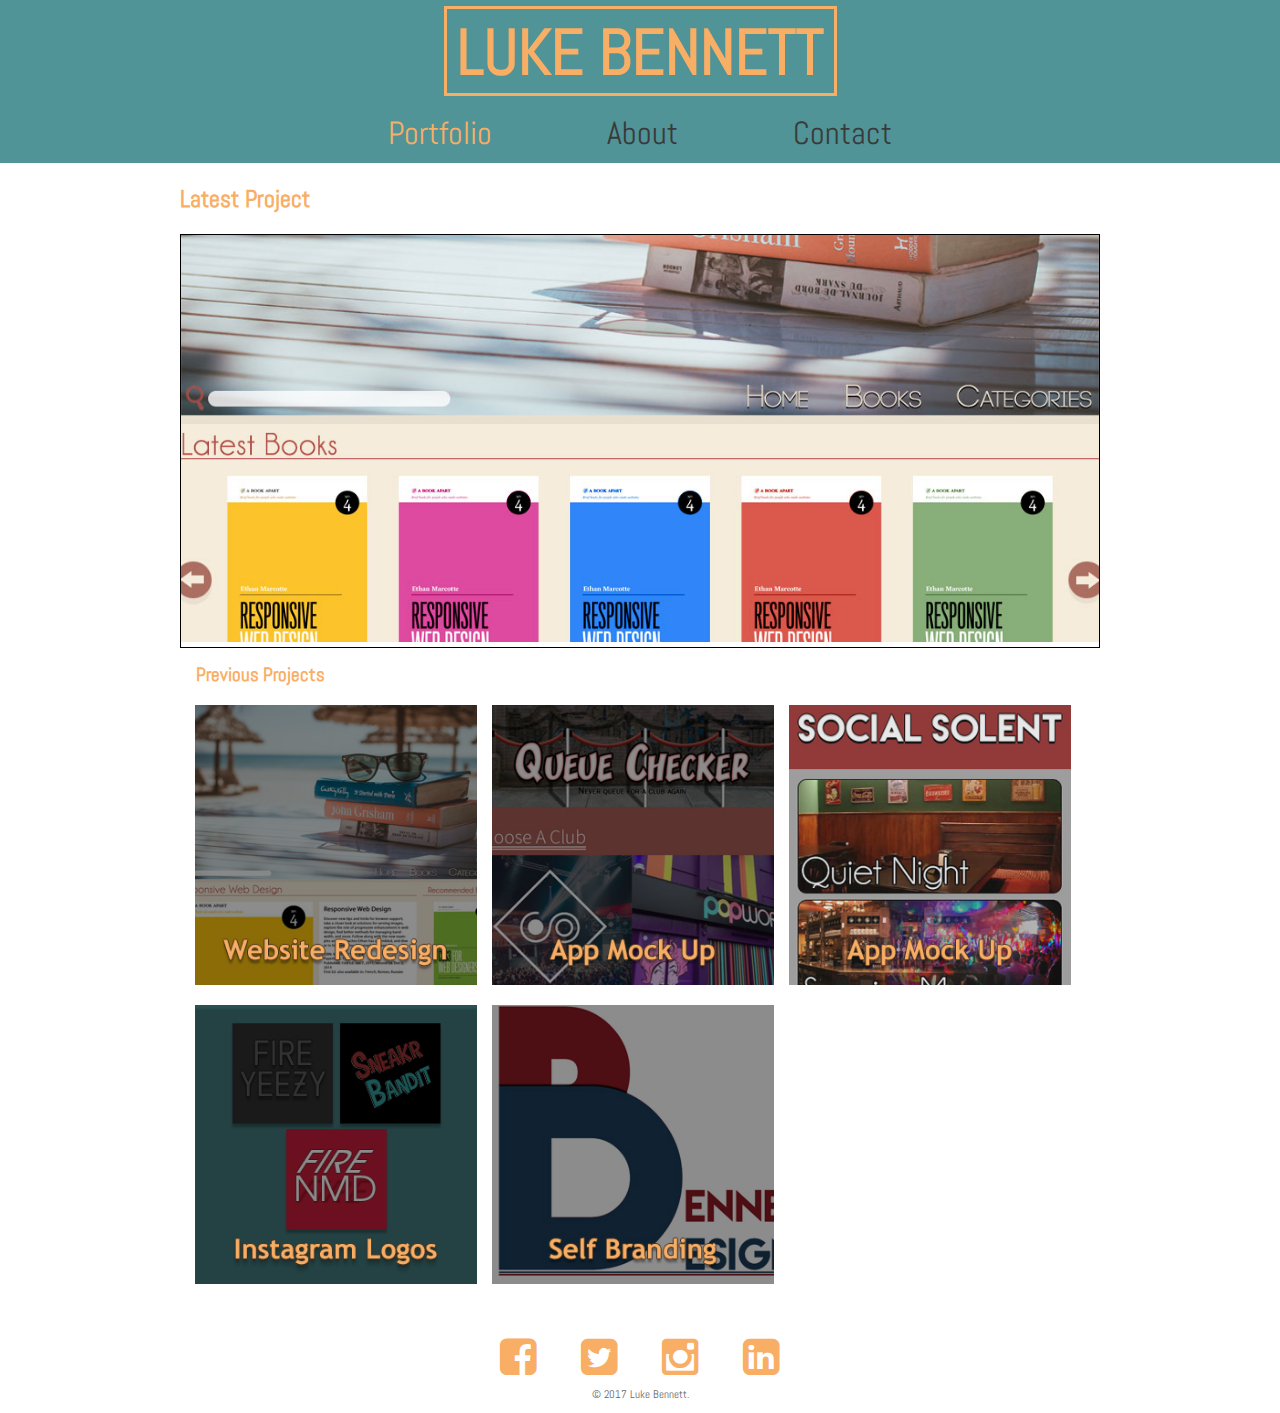
<file: index.html>
<!DOCTYPE html>
<html lang="en">

<head>
  <!-- Basic Page Needs –––––––––––––––––––––––––––––––––––––––––––––––––– -->
  <meta charset="UTF-8">
  <title>Luke Bennett - Design Portfolio</title>
  <meta name="description" content="Portfolio for Web Design and Development student Luke Bennett.">
  <meta name="author" content="Luke Bennett">
  <!-- CSS Style Sheets –––––––––––––––––––––––––––––––––––––––––––––––––– -->
  <link rel="stylesheet" href="css/main.css">
  <link rel="stylesheet" href="fonts/font-awesome/css/font-awesome.min.css">
  <!-- Fonts –––––––––––––––––––––––––––––––––––––––––––––––––– -->
  <link href="https://fonts.googleapis.com/css?family=Abel" rel="stylesheet">
  <!--Mobile Meta Tag –––––––––––––––––––––––––––––––––––––––––––––––––– -->
  <meta name="viewport" content="width=device-width, initial-scale=1"> </head>

<body>
  <header class="main_nav">
    <div class="container nav">
      <div class="col tweleve">
        <h1 class="title"><a href="index.html">LUKE BENNETT</a></h1> </div>
      <nav>
        <ul class="nav">
          <li><a href="index.html" class="active">Portfolio</a></li>
          <li><a href="about.html">About</a></li>
          <li><a href="contact.html">Contact</a></li>
        </ul>
      </nav>
    </div>
  </header>
  <!-- End of Header-->
  <div class="container main">
    <div class="content">
      <div class="row">
        <h2>Latest Project</h2>
        <div class="col tweleve heading">    <a href="projgutenberg.html">
<img src="img/guten/banner.PNG" alt="Homepage Design for Project Gutenberg"></a> </div>
      </div>

      <div class="row">
           <h3>Previous Projects</h3>
        <div class="col three first"><a href="projgutenberg.html"><img src="img/guten/Untitled-1.jpg" alt="Work Preview 1"></a></div>
        <div class="col three"><a href="queuecount.html"><img src="img/qc/Untitled-1.jpg" alt="Work Preview 2"></a></div>
        <div class="col three last"><a href="socialsolent.html"><img src="socialsolentbox.jpg" alt="Work Preview 3"></a></div>
      </div>
      <div class="row">
        <div class="col three first"><a href="instalogo.html"><img src="img/insta/box.jpg" alt="Work Preview 1"></a></div>
        <div class="col three"><a href="selfbranding.html"><img src="img/self/Untitled-1.jpg" alt="Work Preview 2"></a></div>
      </div>
    </div>
  </div>
  <!-- End of Container Main-->
  <footer>
    <div class="container footer">
      <div class="col tweleve foot">
        <ul class="social">
          <li class="facebook"><a href="#"><i class="fa fa-facebook-square fa-lg"></i></a></li>
          <li class="twitter"><a href="http://www.twitter.com/lukebnet" target="_blank"><i class="fa fa-twitter-square fa-lg"></i></a></li>
          <li class="instagram"><a href="#"><i class="fa fa-instagram fa-lg"></i></a></li>
          <li class="linkedin"><a href="http://www.linkedin.com/in/-lukebennett" target="_blank"><i class="fa fa-linkedin-square fa-lg"></i></a></li>
        </ul>
        <p class="copyright">&copy; 2017 Luke Bennett.</p>
      </div>
    </div>
  </footer>
  <!-- End of Container Footer-->
</body>

</html>
</file>
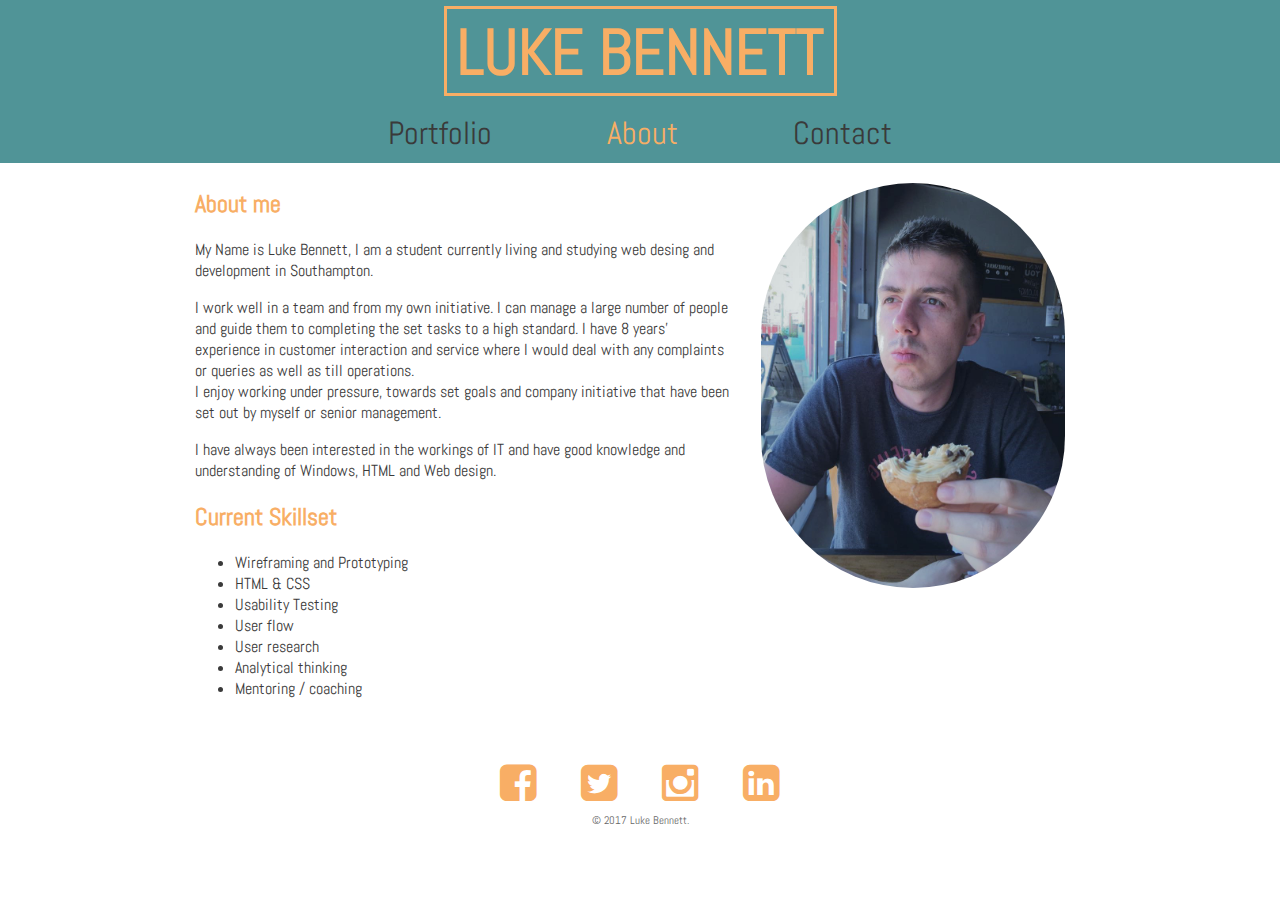
<file: about.html>
<!DOCTYPE html>
<html lang="en">

<head>
  <!-- Basic Page Needs –––––––––––––––––––––––––––––––––––––––––––––––––– -->
  <meta charset="UTF-8">
  <title>Luke Bennett - Design Portfolio</title>
  <meta name="description" content="Portfolio for Web Design and Development student Luke Bennett.">
  <meta name="author" content="Luke Bennett">
  <!-- CSS Style Sheets –––––––––––––––––––––––––––––––––––––––––––––––––– -->
  <link rel="stylesheet" href="css/main.css">
  <link rel="stylesheet" href="fonts/font-awesome/css/font-awesome.min.css">
  <!-- Fonts –––––––––––––––––––––––––––––––––––––––––––––––––– -->
  <link href="https://fonts.googleapis.com/css?family=Abel" rel="stylesheet">
  <!--Mobile Meta Tag –––––––––––––––––––––––––––––––––––––––––––––––––– -->
  <meta name="viewport" content="width=device-width, initial-scale=1"> </head>

<body>
  <header class="main_nav">
    <div class="container nav">
      <div class="col tweleve">
        <h1 class="title"><a href="index.html">LUKE BENNETT</a></h1> </div>
      <nav>
        <ul class="nav">
          <li><a href="index.html">Portfolio</a></li>
          <li><a href="about.html" class="active">About</a></li>
          <li><a href="contact.html">Contact</a></li>
        </ul>
      </nav>
    </div>
  </header>
  <!-- End of Container Nav-->
  <div class="container main">
    <div class="content">
      <div class="row">
        <div class="col seven">
          <h2>About me</h2>
          <p> My Name is Luke Bennett, I am a student currently living and studying web desing and development in Southampton.</p>
          <p>I work well in a team and from my own initiative. I can manage a large number of people and guide them to completing the set tasks to a high standard. I have 8 years’ experience in customer interaction and service where I would deal with any complaints or queries as well as till operations.<br> I enjoy working under pressure, towards set goals and company initiative that have been set out by myself or senior management.</p>
          <p> I have always been interested in the workings of IT and have good knowledge and understanding of Windows, HTML and Web design. </p>
          <h2>Current Skillset</h2>
          <ul class="skillset">
            <li>Wireframing and Prototyping</li>
            <li>HTML & CSS</li>
            <li>Usability Testing</li>
            <li>User flow</li>
            <li>User research</li>
            <li>Analytical thinking</li>
            <li>Mentoring / coaching</li>
          </ul>
        </div>
      </div>
      <div class="col four"> <img class="avatar" src="img/luke.JPG" alt="Picture of Luke Bennett"></div>
    </div>
  </div>
  <!-- End of Container Main-->
  <footer>
    <div class="container footer">
      <div class="col tweleve foot">
        <ul class="social">
          <li class="facebook"><a href="#"><i class="fa fa-facebook-square fa-lg"></i></a></li>
          <li class="twitter"><a href="http://www.twitter.com/lukebnet" target="_blank"><i class="fa fa-twitter-square fa-lg"></i></a></li>
          <li class="instagram"><a href="#"><i class="fa fa-instagram fa-lg"></i></a></li>
          <li class="linkedin"><a href="http://www.linkedin.com/in/-lukebennett" target="_blank"><i class="fa fa-linkedin-square fa-lg"></i></a></li>
        </ul>
        <p class="copyright">&copy; 2017 Luke Bennett.</p>
      </div>
    </div>
  </footer>
  <!-- End of Container Footer-->
</body>

</html>
</file>
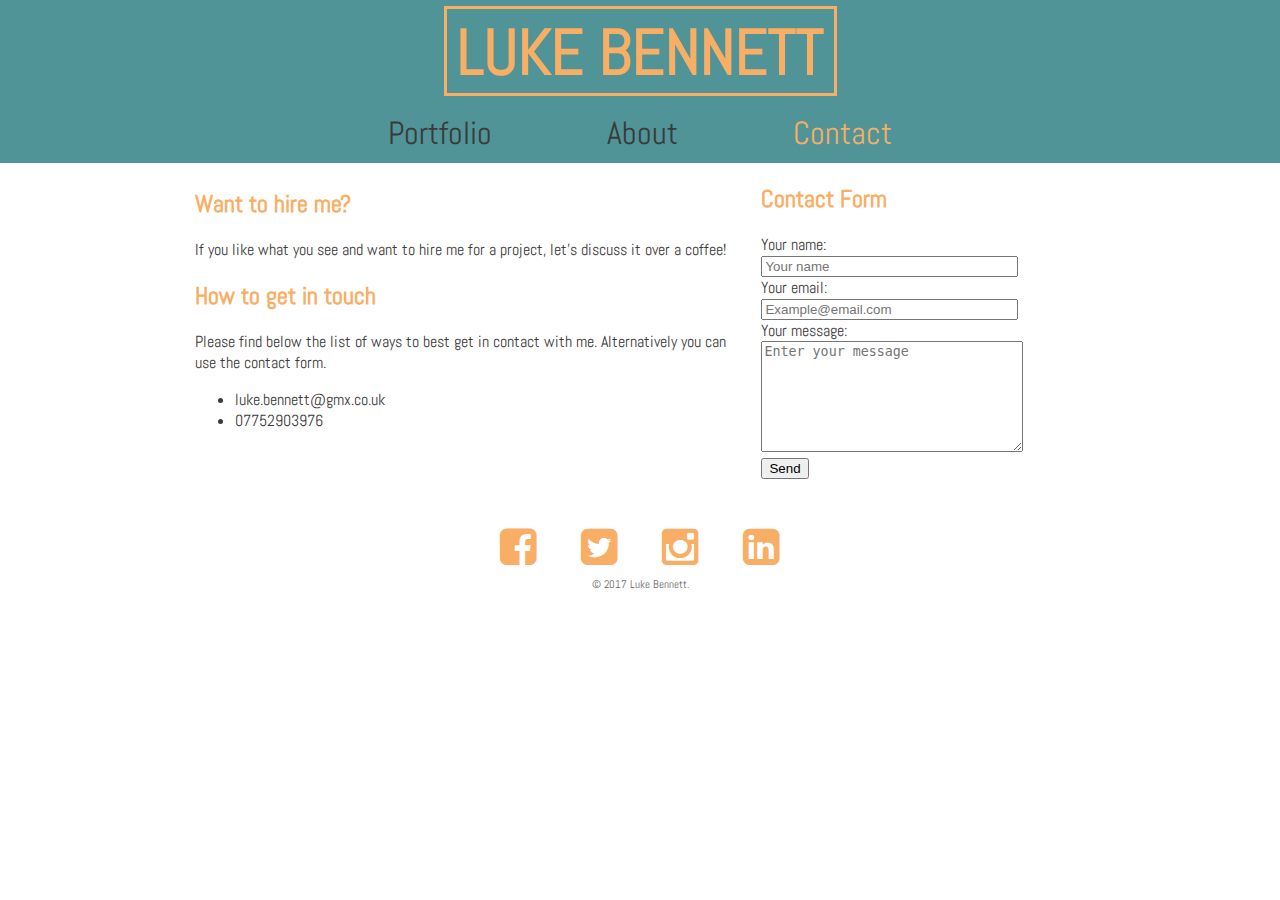
<file: contact.html>
<!DOCTYPE html>
<html lang="en">

<head>
  <!-- Basic Page Needs –––––––––––––––––––––––––––––––––––––––––––––––––– -->
  <meta charset="UTF-8">
  <title>Luke Bennett - Design Portfolio</title>
  <meta name="description" content="Portfolio for Web Design and Development student Luke Bennett.">
  <meta name="author" content="Luke Bennett">
  <!-- CSS Style Sheets –––––––––––––––––––––––––––––––––––––––––––––––––– -->
  <link rel="stylesheet" href="css/main.css">
  <link rel="stylesheet" href="fonts/font-awesome/css/font-awesome.min.css">
  <!-- Fonts –––––––––––––––––––––––––––––––––––––––––––––––––– -->
  <link href="https://fonts.googleapis.com/css?family=Abel" rel="stylesheet">
  <!--Mobile Meta Tag –––––––––––––––––––––––––––––––––––––––––––––––––– -->
  <meta name="viewport" content="width=device-width, initial-scale=1"> </head>

<body>
  <header class="main_nav">
    <div class="container nav">
      <div class="col tweleve">
        <h1 class="title"><a href="index.html">LUKE BENNETT</a></h1> </div>
      <nav>
        <ul class="nav">
          <li><a href="index.html">Portfolio</a></li>
          <li><a href="about.html">About</a></li>
          <li><a href="contact.html" class="active">Contact</a></li>
        </ul>
      </nav>
    </div>
  </header>
  <!-- End of Container Nav-->
  <div class="container main">
    <div class="content">
      <div class="row">
        <div class="col seven">
          <h2>Want to hire me?</h2>
          <p>If you like what you see and want to hire me for a project, let's discuss it over a coffee! </p>
          <h2>How to get in touch</h2>
          <p>Please find below the list of ways to best get in contact with me. Alternatively you can use the contact form.</p>
          <ul class="contact">
            <li><a href="mailto:luke.bennett@gmx.co.uk?subject=Portfolio%20Enquiry">luke.bennett@gmx.co.uk</a></li>
            <li>07752903976</li>
          </ul>
        </div>
      </div>
      <div class="col four">
                <h2>Contact Form</h2>
        <form class="contact_form" action="#" method="POST" enctype="multipart/form-data">
          <div class="row">
            <label for="name">Your name:</label>
            <br />
            <input id="name" class="input" name="name" type="text" size="29" placeholder="Your name" />
            <br /> </div>
          <div class="row">
            <label for="email">Your email:</label>
            <br />
            <input id="email" class="input" name="email" type="email" placeholder="Example@email.com" size="29" />
            <br /> </div>
          <div class="row">
            <label for="message">Your message:</label>
            <br />
            <textarea id="message" class="input" name="message" placeholder="Enter your message" rows="7" cols="30"></textarea>
            <br /> </div>
          <input id="submit_button" type="submit" value="Send" /> </form>
      </div>
    </div>
  </div>
  <!-- End of Container Main-->
  <footer>
    <div class="container footer">
      <div class="col tweleve foot">
        <ul class="social">
          <li class="facebook"><a href="#"><i class="fa fa-facebook-square fa-lg"></i></a></li>
          <li class="twitter"><a href="http://www.twitter.com/lukebnet" target="_blank"><i class="fa fa-twitter-square fa-lg"></i></a></li>
          <li class="instagram"><a href="#"><i class="fa fa-instagram fa-lg"></i></a></li>
          <li class="linkedin"><a href="http://www.linkedin.com/in/-lukebennett" target="_blank"><i class="fa fa-linkedin-square fa-lg"></i></a></li>
        </ul>
        <p class="copyright">&copy; 2017 Luke Bennett.</p>
      </div>
    </div>
  </footer>
  <!-- End of Container Footer-->
</body>

</html>
</file>
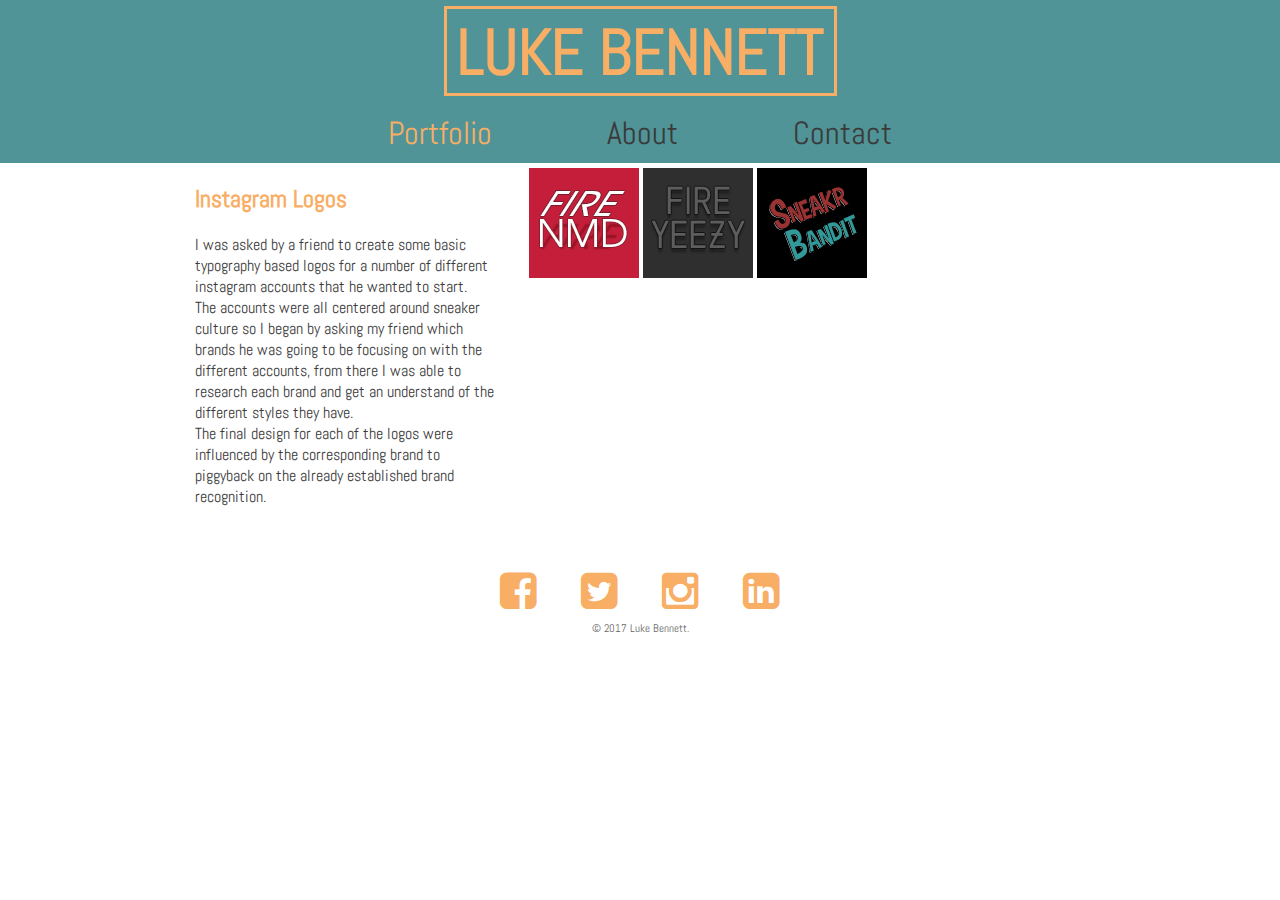
<file: instalogo.html>
<!DOCTYPE html>
<html lang="en">

<head>
  <!-- Basic Page Needs –––––––––––––––––––––––––––––––––––––––––––––––––– -->
  <meta charset="UTF-8">
  <title>Luke Bennett - Design Portfolio</title>
  <meta name="description" content="Portfolio for Web Design and Development student Luke Bennett.">
  <meta name="author" content="Luke Bennett">
  <!-- CSS Style Sheets –––––––––––––––––––––––––––––––––––––––––––––––––– -->
  <link rel="stylesheet" href="css/main.css">
  <link rel="stylesheet" href="fonts/font-awesome/css/font-awesome.min.css">
  <!-- Fonts –––––––––––––––––––––––––––––––––––––––––––––––––– -->
  <link href="https://fonts.googleapis.com/css?family=Abel" rel="stylesheet">
  <!--Mobile Meta Tag –––––––––––––––––––––––––––––––––––––––––––––––––– -->
  <meta name="viewport" content="width=device-width, initial-scale=1"> </head>

<body>
  <header class="main_nav">
    <div class="container nav">
      <div class="col tweleve">
        <h1 class="title"><a href="index.html">LUKE BENNETT</a></h1> </div>
      <nav>
        <ul class="nav">
          <li><a href="index.html" class="active">Portfolio</a></li>
          <li><a href="about.html">About</a></li>
          <li><a href="contact.html">Contact</a></li>
        </ul>
      </nav>
    </div>
  </header>
  <!-- End of Container Nav-->
  <div class="container main">
    <div class="content">
      <div class="row">
        <div class="col four">
          <h2>Instagram Logos</h2>
          <p>I was asked by a friend to create some basic typography based logos for a number of different instagram accounts that he wanted to start.
            <br> The accounts were all centered around sneaker culture so I began by asking my friend which brands he was going to be focusing on with the different accounts, from there I was able to research each brand and get an understand of the different styles they have.
            <br>The final design for each of the logos were influenced by the corresponding brand to piggyback on the already established brand recognition. </p>
        </div>
      </div>
      <div class="col seven"> <img src="img/insta/firenmd.jpg" alt="Fire NMD Instagram Logo"> <img src="img/insta/fireyeezy.jpg" alt="Fire Yzy Instagram Logo"> <img src="img/insta/logo3.jpg" alt="Sneaker Bandit Instagram Logo"></div>
    </div>
  </div>
  <!-- End of Container Main-->
  <footer>
    <div class="container footer">
      <div class="col tweleve foot">
        <ul class="social">
          <li class="facebook"><a href="#"><i class="fa fa-facebook-square fa-lg"></i></a></li>
          <li class="twitter"><a href="http://www.twitter.com/lukebnet" target="_blank"><i class="fa fa-twitter-square fa-lg"></i></a></li>
          <li class="instagram"><a href="#"><i class="fa fa-instagram fa-lg"></i></a></li>
          <li class="linkedin"><a href="http://www.linkedin.com/in/-lukebennett" target="_blank"><i class="fa fa-linkedin-square fa-lg"></i></a></li>
        </ul>
        <p class="copyright">&copy; 2017 Luke Bennett.</p>
      </div>
    </div>
  </footer>
  <!-- End of Container Footer-->
</body>

</html>
</file>
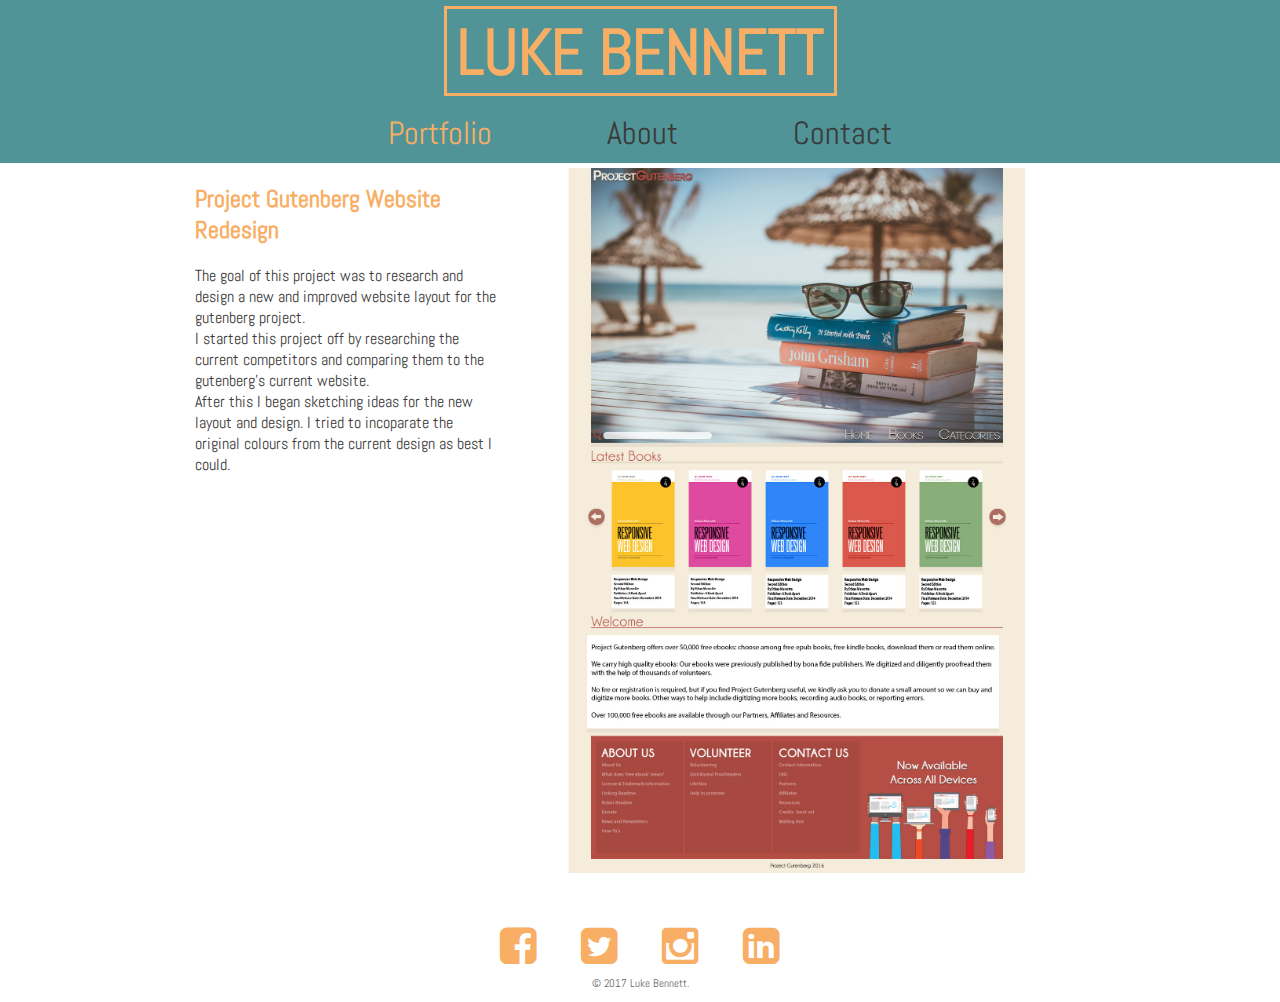
<file: projgutenberg.html>
<!DOCTYPE html>
<html lang="en">

<head>
  <!-- Basic Page Needs –––––––––––––––––––––––––––––––––––––––––––––––––– -->
  <meta charset="UTF-8">
  <title>Luke Bennett - Design Portfolio</title>
  <meta name="description" content="Portfolio for Web Design and Development student Luke Bennett.">
  <meta name="author" content="Luke Bennett">
  <!-- CSS Style Sheets –––––––––––––––––––––––––––––––––––––––––––––––––– -->
  <link rel="stylesheet" href="css/main.css">
  <link rel="stylesheet" href="fonts/font-awesome/css/font-awesome.min.css">
  <!-- Fonts –––––––––––––––––––––––––––––––––––––––––––––––––– -->
  <link href="https://fonts.googleapis.com/css?family=Abel" rel="stylesheet">
  <!--Mobile Meta Tag –––––––––––––––––––––––––––––––––––––––––––––––––– -->
  <meta name="viewport" content="width=device-width, initial-scale=1"> </head>

<body>
  <header class="main_nav">
    <div class="container nav">
      <div class="col tweleve">
        <h1 class="title"><a href="index.html">LUKE BENNETT</a></h1> </div>
      <nav>
        <ul class="nav">
          <li><a href="index.html" class="active">Portfolio</a></li>
          <li><a href="about.html">About</a></li>
          <li><a href="contact.html">Contact</a></li>
        </ul>
      </nav>
    </div>
  </header>
  <!-- End of Container Nav-->
  <div class="container main">
    <div class="content">
      <div class="row">
        <div class="col four">
          <h2>Project Gutenberg Website Redesign</h2>
          <p>The goal of this project was to research and design a new and improved website layout for <a href="http://https://www.gutenberg.org/" target="_blank">the gutenberg project.</a>
            <br> I started this project off by researching the current competitors and comparing them to the gutenberg's current website.
            <br> After this I began sketching ideas for the new layout and design. I tried to incoparate the original colours from the current design as best I could. </p>
        </div>
      </div>
      <div class="col seven">
        <a href="img/guten/websitedesign.jpg" target="_blank"> <img src="img/guten/websitedesign.jpg" alt="Homepage Design for Project Gutenberg"></a>
      </div>
    </div>
  </div>
  <!-- End of Container Main-->
  <footer>
    <div class="container footer">
      <div class="col tweleve foot">
        <ul class="social">
          <li class="facebook"><a href="#"><i class="fa fa-facebook-square fa-lg"></i></a></li>
          <li class="twitter"><a href="http://www.twitter.com/lukebnet" target="_blank"><i class="fa fa-twitter-square fa-lg"></i></a></li>
          <li class="instagram"><a href="#"><i class="fa fa-instagram fa-lg"></i></a></li>
          <li class="linkedin"><a href="http://www.linkedin.com/in/-lukebennett" target="_blank"><i class="fa fa-linkedin-square fa-lg"></i></a></li>
        </ul>
        <p class="copyright">&copy; 2017 Luke Bennett.</p>
      </div>
    </div>
  </footer>
  <!-- End of Container Footer-->
</body>

</html>
</file>
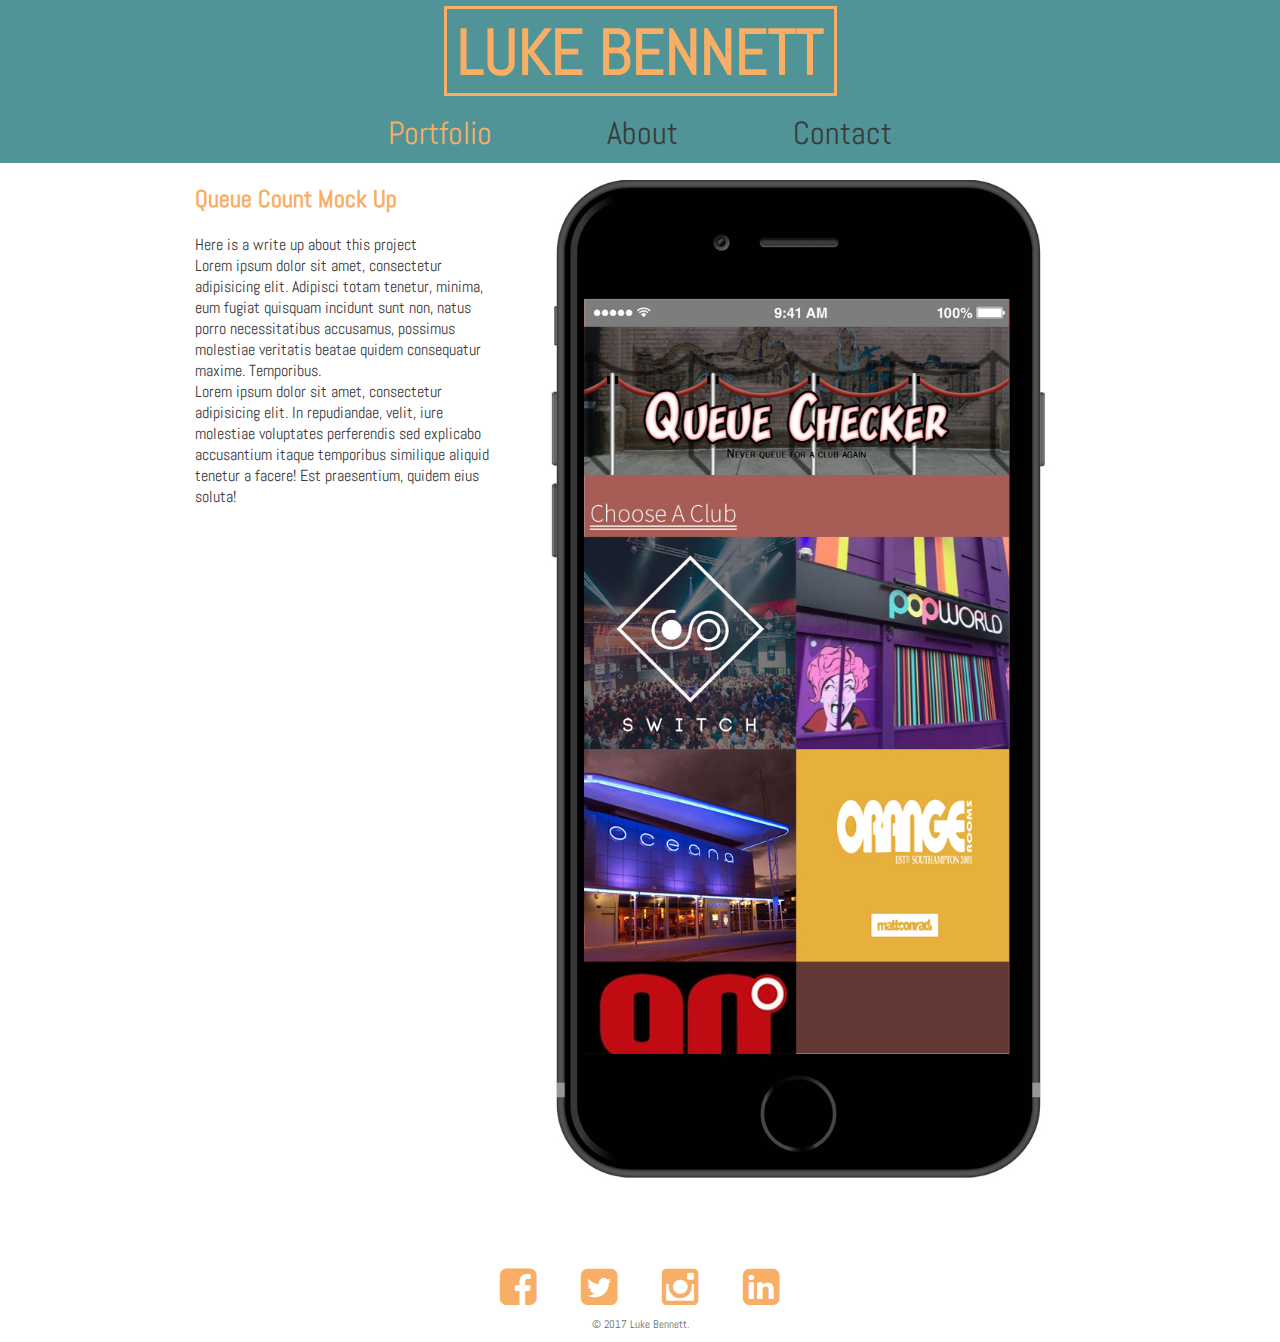
<file: queuecount.html>
<!DOCTYPE html>
<html lang="en">

<head>
  <!-- Basic Page Needs –––––––––––––––––––––––––––––––––––––––––––––––––– -->
  <meta charset="UTF-8">
  <title>Luke Bennett - Design Portfolio</title>
  <meta name="description" content="Portfolio for Web Design and Development student Luke Bennett.">
  <meta name="author" content="Luke Bennett">
  <!-- CSS Style Sheets –––––––––––––––––––––––––––––––––––––––––––––––––– -->
  <link rel="stylesheet" href="css/main.css">
  <link rel="stylesheet" href="fonts/font-awesome/css/font-awesome.min.css">
  <!-- Fonts –––––––––––––––––––––––––––––––––––––––––––––––––– -->
  <link href="https://fonts.googleapis.com/css?family=Abel" rel="stylesheet">
  <!--Mobile Meta Tag –––––––––––––––––––––––––––––––––––––––––––––––––– -->
  <meta name="viewport" content="width=device-width, initial-scale=1"> </head>

<body>
  <header class="main_nav">
    <div class="container nav">
      <div class="col tweleve">
        <h1 class="title"><a href="index.html">LUKE BENNETT</a></h1> </div>
      <nav>
        <ul class="nav">
          <li><a href="index.html" class="active">Portfolio</a></li>
          <li><a href="about.html">About</a></li>
          <li><a href="contact.html">Contact</a></li>
        </ul>
      </nav>
    </div>
  </header>
  <!-- End of Container Nav-->
  <div class="container main">
    <div class="content">
      <div class="row">
        <div class="col four">
        <h2>Queue Count Mock Up</h2>
        <p>Here is a write up about this project <br>
        Lorem ipsum dolor sit amet, consectetur adipisicing elit. Adipisci totam tenetur, minima, eum fugiat quisquam incidunt sunt non, natus porro necessitatibus accusamus, possimus molestiae veritatis beatae quidem consequatur maxime. Temporibus.<br>
        Lorem ipsum dolor sit amet, consectetur adipisicing elit. In repudiandae, velit, iure molestiae voluptates perferendis sed explicabo accusantium itaque temporibus similique aliquid tenetur a facere! Est praesentium, quidem eius soluta!</p>
        </div>
      </div>
      <div class="col seven">
<img src="img/qc/club.jpg" alt="Q count Mockup"></div>
    </div></div>
  <!-- End of Container Main-->
  <footer>
    <div class="container footer">
      <div class="col tweleve foot">
        <ul class="social">
          <li class="facebook"><a href="#"><i class="fa fa-facebook-square fa-lg"></i></a></li>
          <li class="twitter"><a href="http://www.twitter.com/lukebnet" target="_blank"><i class="fa fa-twitter-square fa-lg"></i></a></li>
          <li class="instagram"><a href="#"><i class="fa fa-instagram fa-lg"></i></a></li>
          <li class="linkedin"><a href="http://www.linkedin.com/in/-lukebennett" target="_blank"><i class="fa fa-linkedin-square fa-lg"></i></a></li>
        </ul>
        <p class="copyright">&copy; 2017 Luke Bennett.</p>
      </div>
    </div>
  </footer>
  <!-- End of Container Footer-->
</body>

</html>
</file>
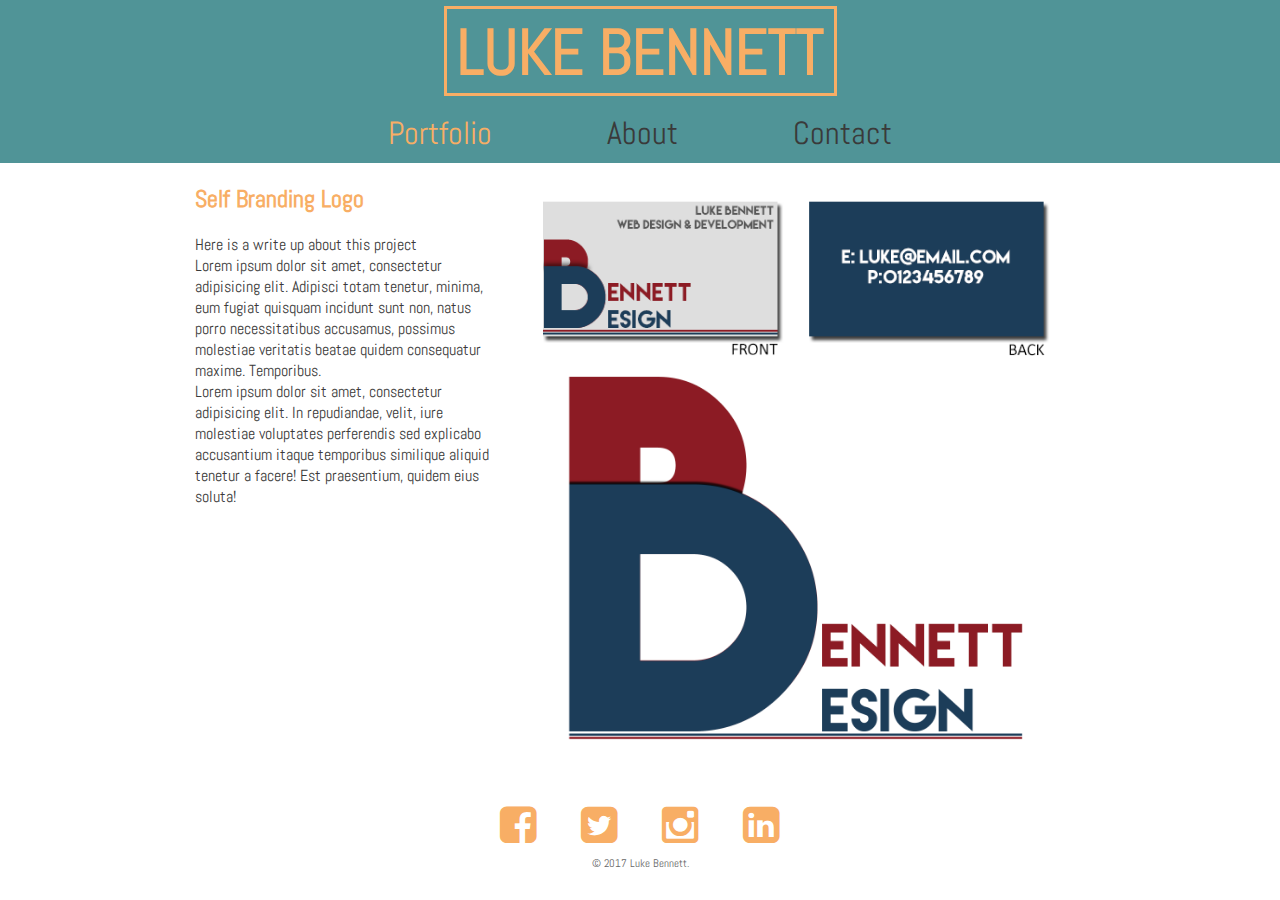
<file: selfbranding.html>
<!DOCTYPE html>
<html lang="en">

<head>
  <!-- Basic Page Needs –––––––––––––––––––––––––––––––––––––––––––––––––– -->
  <meta charset="UTF-8">
  <title>Luke Bennett - Design Portfolio</title>
  <meta name="description" content="Portfolio for Web Design and Development student Luke Bennett.">
  <meta name="author" content="Luke Bennett">
  <!-- CSS Style Sheets –––––––––––––––––––––––––––––––––––––––––––––––––– -->
  <link rel="stylesheet" href="css/main.css">
  <link rel="stylesheet" href="fonts/font-awesome/css/font-awesome.min.css">
  <!-- Fonts –––––––––––––––––––––––––––––––––––––––––––––––––– -->
  <link href="https://fonts.googleapis.com/css?family=Abel" rel="stylesheet">
  <!--Mobile Meta Tag –––––––––––––––––––––––––––––––––––––––––––––––––– -->
  <meta name="viewport" content="width=device-width, initial-scale=1"> </head>

<body>
  <header class="main_nav">
    <div class="container nav">
      <div class="col tweleve">
        <h1 class="title"><a href="index.html">LUKE BENNETT</a></h1> </div>
      <nav>
        <ul class="nav">
          <li><a href="index.html" class="active">Portfolio</a></li>
          <li><a href="about.html">About</a></li>
          <li><a href="contact.html">Contact</a></li>
        </ul>
      </nav>
    </div>
  </header>
  <!-- End of Container Nav-->
  <div class="container main">
    <div class="content">
      <div class="row">
        <div class="col four">
          <h2>Self Branding Logo</h2>
          <p>Here is a write up about this project
            <br> Lorem ipsum dolor sit amet, consectetur adipisicing elit. Adipisci totam tenetur, minima, eum fugiat quisquam incidunt sunt non, natus porro necessitatibus accusamus, possimus molestiae veritatis beatae quidem consequatur maxime. Temporibus.
            <br> Lorem ipsum dolor sit amet, consectetur adipisicing elit. In repudiandae, velit, iure molestiae voluptates perferendis sed explicabo accusantium itaque temporibus similique aliquid tenetur a facere! Est praesentium, quidem eius soluta!</p>
        </div>
      </div>
      <div class="col seven"> <img src="img/self/business_card_frontandback.PNG" alt="Business Card Design"> <img src="img/self/a5finaldesign.png" alt="a5 Design"> </div>
    </div>
  </div>
  <!-- End of Container Main-->
  <footer>
    <div class="container footer">
      <div class="col tweleve foot">
        <ul class="social">
          <li class="facebook"><a href="#"><i class="fa fa-facebook-square fa-lg"></i></a></li>
          <li class="twitter"><a href="http://www.twitter.com/lukebnet" target="_blank"><i class="fa fa-twitter-square fa-lg"></i></a></li>
          <li class="instagram"><a href="#"><i class="fa fa-instagram fa-lg"></i></a></li>
          <li class="linkedin"><a href="http://www.linkedin.com/in/-lukebennett" target="_blank"><i class="fa fa-linkedin-square fa-lg"></i></a></li>
        </ul>
        <p class="copyright">&copy; 2017 Luke Bennett.</p>
      </div>
    </div>
  </footer>
  <!-- End of Container Footer-->
</body>

</html>
</file>
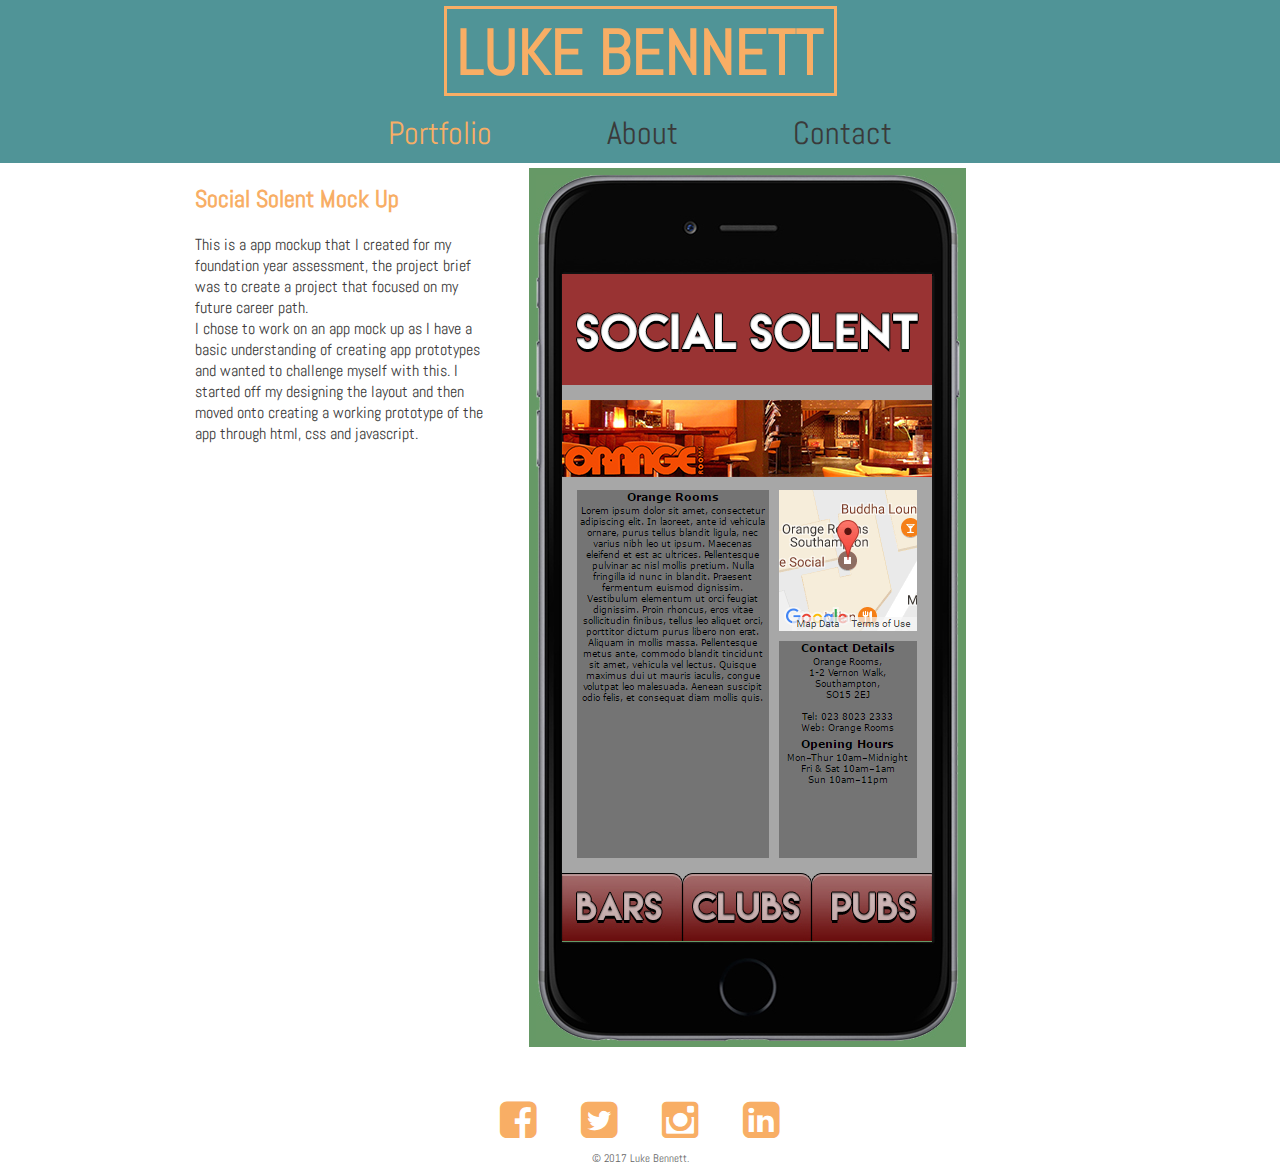
<file: socialsolent.html>
<!DOCTYPE html>
<html lang="en">

<head>
  <!-- Basic Page Needs –––––––––––––––––––––––––––––––––––––––––––––––––– -->
  <meta charset="UTF-8">
  <title>Luke Bennett - Design Portfolio</title>
  <meta name="description" content="Portfolio for Web Design and Development student Luke Bennett.">
  <meta name="author" content="Luke Bennett">
  <!-- CSS Style Sheets –––––––––––––––––––––––––––––––––––––––––––––––––– -->
  <link rel="stylesheet" href="css/main.css">
  <link rel="stylesheet" href="fonts/font-awesome/css/font-awesome.min.css">
  <!-- Fonts –––––––––––––––––––––––––––––––––––––––––––––––––– -->
  <link href="https://fonts.googleapis.com/css?family=Abel" rel="stylesheet">
  <!--Mobile Meta Tag –––––––––––––––––––––––––––––––––––––––––––––––––– -->
  <meta name="viewport" content="width=device-width, initial-scale=1"> </head>

<body>
  <header class="main_nav">
    <div class="container nav">
      <div class="col tweleve">
        <h1 class="title"><a href="index.html">LUKE BENNETT</a></h1> </div>
      <nav>
        <ul class="nav">
          <li><a href="index.html" class="active">Portfolio</a></li>
          <li><a href="about.html">About</a></li>
          <li><a href="contact.html">Contact</a></li>
        </ul>
      </nav>
    </div>
  </header>
  <!-- End of Container Nav-->
  <div class="container main">
    <div class="content">
      <div class="row">
        <div class="col four">
          <h2>Social Solent Mock Up</h2>
          <p>This is a app mockup that I created for my foundation year assessment, the project brief was to create a project that focused on my future career path.
            <br>I chose to work on an app mock up as I have a basic understanding of creating app prototypes and wanted to challenge myself with this. I started off my designing the layout and then moved onto creating a working prototype of the app through html, css and javascript. </p>
        </div>
      </div>
      <div class="col seven"> <img src="img/social/barhome.PNG" alt="Social Solent Bar page"></div>
    </div>
  </div>
  <!-- End of Container Main-->
  <footer>
    <div class="container footer">
      <div class="col tweleve foot">
        <ul class="social">
          <li class="facebook"><a href="#"><i class="fa fa-facebook-square fa-lg"></i></a></li>
          <li class="twitter"><a href="http://www.twitter.com/lukebnet" target="_blank"><i class="fa fa-twitter-square fa-lg"></i></a></li>
          <li class="instagram"><a href="#"><i class="fa fa-instagram fa-lg"></i></a></li>
          <li class="linkedin"><a href="http://www.linkedin.com/in/-lukebennett" target="_blank"><i class="fa fa-linkedin-square fa-lg"></i></a></li>
        </ul>
        <p class="copyright">&copy; 2017 Luke Bennett.</p>
      </div>
    </div>
  </footer>
  <!-- End of Container Footer-->
</body>

</html>
</file>
<file: css/main.css>
/* Table of Contents
––––––––––––––––––––––––––––––––––––––––––––––
- General Content
- Typography
- Header & Navigation
- Images & Media
- Grid Layout
- Link Styles
- Footer
- Media Queries
–––––––––––––––––––––––––––––––––––––––––––––– */

/*Created by Luke Bennett 2016*/


/* General Content
–––––––––––––––––––––––––––––––––––––––––––––– */

.container {
  position: relative;
  width: 100%;
  max-width: 960px;
  margin: 0 auto;
  padding: 0 20px;
  box-sizing: border-box;
  overflow: hidden;
}


/* Typography
–––––––––––––––––––––––––––––––––––––––––––––– */

body {
  font-family: 'Abel', sans-serif;
  color: #F8AE65;
  margin: 0;
  overflow-y: scroll;
}

label {
  font-size: 1em;
}

h3 {
  margin-left: 16px;
}

p,
label,
.contact,
.skillset {
  color: #3a3a3a;
}


/* Header & Navigation
–––––––––––––––––––––––––––––––––––––––––––––– */

.main_nav {
  background-color: #509497;
  display: block;
  padding-top: 0.5%;
}

.title {
  margin: 5px auto;
  text-align: center;
}

h1 a {
  font-size: 2em;
  text-decoration: none;
  border: 3px solid;
  color: #F8AE65;
  text-transform: uppercase;
  padding: 2px 10px 0 10px;
  margin: 0;
}

ul.nav {
  list-style-type: none;
  text-align: center;
  font-size: 2em;
  padding: 0;
  margin: 10px;
}

ul.nav li {
  display: inline-block;
  margin: 0 6% 0 6%;
}

.heading {
  border: 1px solid black;
  overflow: hidden;
  max-height: 100%;
}


/* Images & Media
–––––––––––––––––––––––––––––––––––––––––––––– */

img {
  max-width: 100%;
}

img.avatar {
  display: block;
  margin: 0 auto;
  border-radius: 400px;
  margin-top: 20px;
}


/*Grid Layout
–––––––––––––––––––––––––––––––––––––––––––––– */

.col {
  width: 100%;
  float: left;
  box-sizing: border-box;
  margin: 0 15px 15px 15px;
}

.three {
  width: 30.6666666667%;
}

.four {
  width: 33%
}

.seven {
  margin-top: 5px;
  width: 58.31%;
}

.tweleve {
  width: 100%;
  margin-left: 0;
}

.first {
  margin-right: 0;
}

.last {
  margin-left: 0;
}


/* Link Styles
–––––––––––––––––––––––––––––––––––––––––––––– */

.active {
  color: #F8AE65;
}

a {
  text-decoration: none;
  color: #3a3a3a;
}

a:hover {
  color: #F8AE65;
}


/* Footer
–––––––––––––––––––––––––––––––––––––––––––––– */

.foot {
  margin: 0;
}

ul.social {
  list-style-type: none;
  font-size: 2em;
  padding: 0;
  margin-bottom: 2px;
  text-align: center;
}

ul.social li {
  display: inline-block;
  margin: 0 2%;
}

ul.social i {
  color: #F8AE65;
}

.copyright {
  color: #666;
  text-align: center;
  font-size: .7em;
}


/* Media Queries
–––––––––––––––––––––––––––––––––––––––––––––– */

@media(max-device-width: 1024px) {
  .tweleve {
    margin: 0;
    padding: 0;
  }
  .container {
    width: 90%;
    padding: 0;
  }
  .three {
    width: 45%;
  }
  .four,
  .seven {
    width: 100%;
  }
  .three,
  .first,
  .last {
    margin: 5% 2.5%
  }
  ul.nav li,
  form {
    font-size: 1.5em;
  }
  .title {
    font-size: 4em;
  }
  #submit_button {
    width: 25%;
    height: 50px;
    font-size: 1em;
  }
  h1 a {
    font-size: 1.3em;
  }
  h2 {
    font-size: 3.5em;
  }
  h3 {
    font-size: 2.5em;
  }
  p,
  label,
  li {
    font-size: 1.4em;
  }
  p,
  label,
  li, h3,
  h2 {
    margin: 10px 0;
  }
}

@media (max-device-width: 755px) {
  .container {
    width: 85%;
    padding: 0;
  }
  .three {
    width: 100%;
  }
  .col {
    margin: 5% 0;
  }
  ul.nav li {
    margin: 0 1%;
    display: block;
    font-size: 1.5em;
  }
  form, .social {
    font-size: 1.5em;
  }
  #submit_button {
    width: 225px;
    height: 50px;
    font-size: 1em;
  }
  h1 a {
    font-size: 0.66em;
  }
}
</file>
